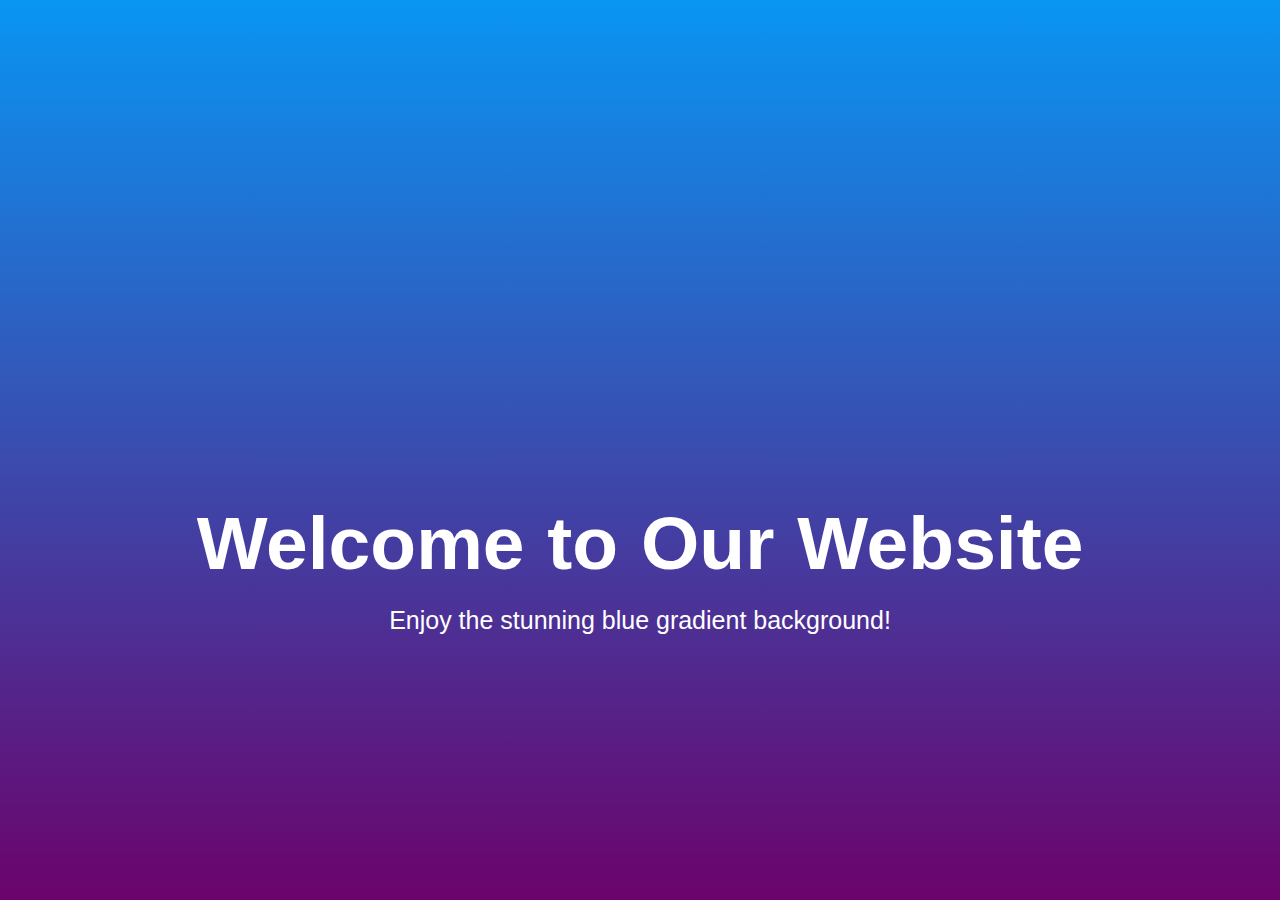
<file: index.html>
<!DOCTYPE html>
<html lang="en">
<head>
    <meta charset="UTF-8">
    <meta name="viewport" content="width=device-width, initial-scale=1.0">
    <title>Document</title>
    <link rel="stylesheet" href="style.css">
</head>
<body>
    <div class="box">
        <h1>Welcome to Our Website</h1>
    <p>Enjoy the stunning blue gradient background!</p>
    </div>
</body>
</html>
</file>
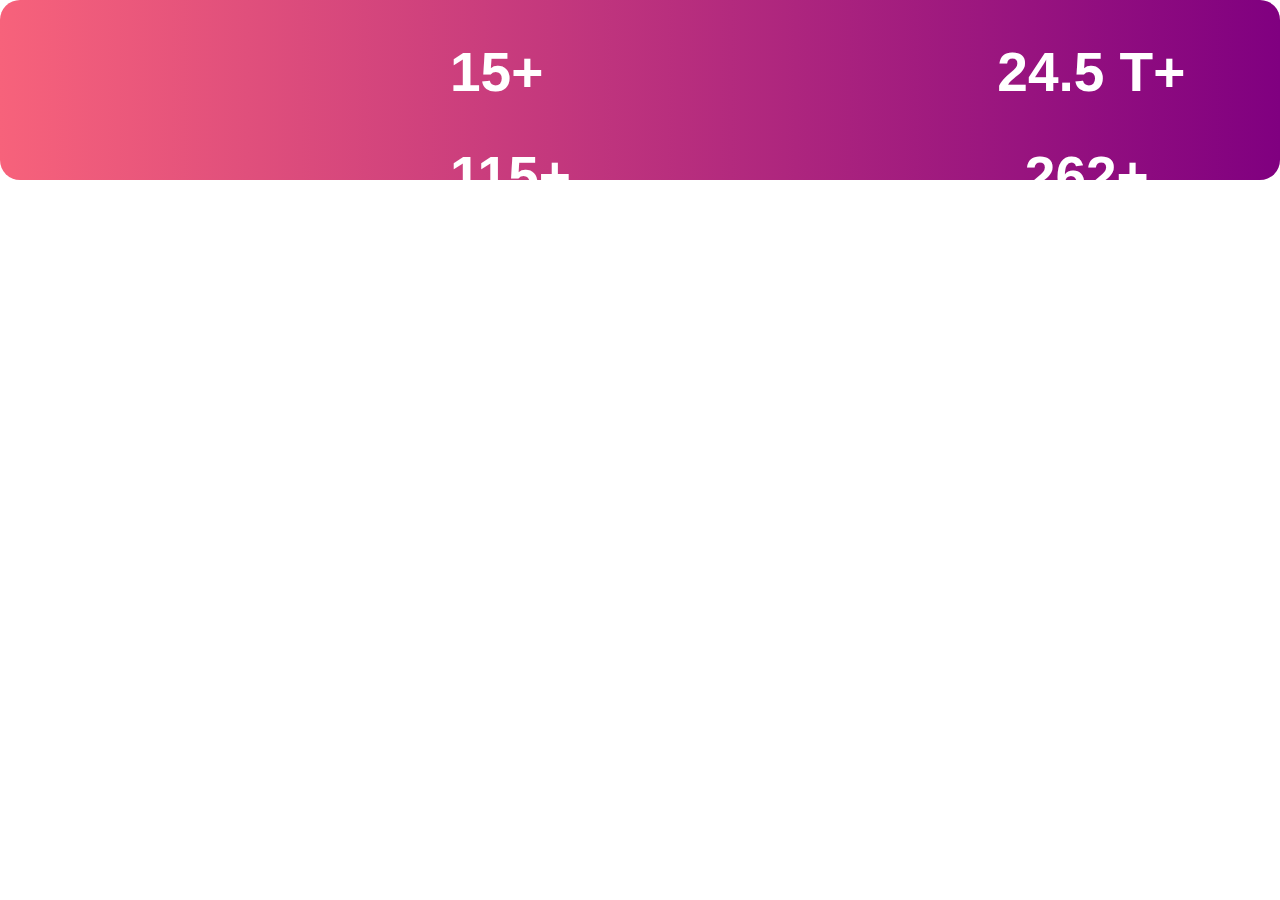
<file: index2.html>
<!DOCTYPE html>
<html lang="en">
<head>
    <meta charset="UTF-8">
    <meta name="viewport" content="width=device-width, initial-scale=1.0">
    <title>Document</title>
    <link rel="stylesheet" href="style2.css">
</head>
<body>
    <div class="container">
        <div class="box">
            <h1>15+</h1>
            <h1>24.5 T+</h1>
            <h1>115+</h1>
            <h1>262+</h1>
        </div>
        <div class="box1">
            <p>Years Exprrience</p>
            <p>Invested on Coinyx</p>
            <p>Professional Team</p>
            <p>Total Global Node</p>
        </div>
    </div>
</body>
</html>
</file>
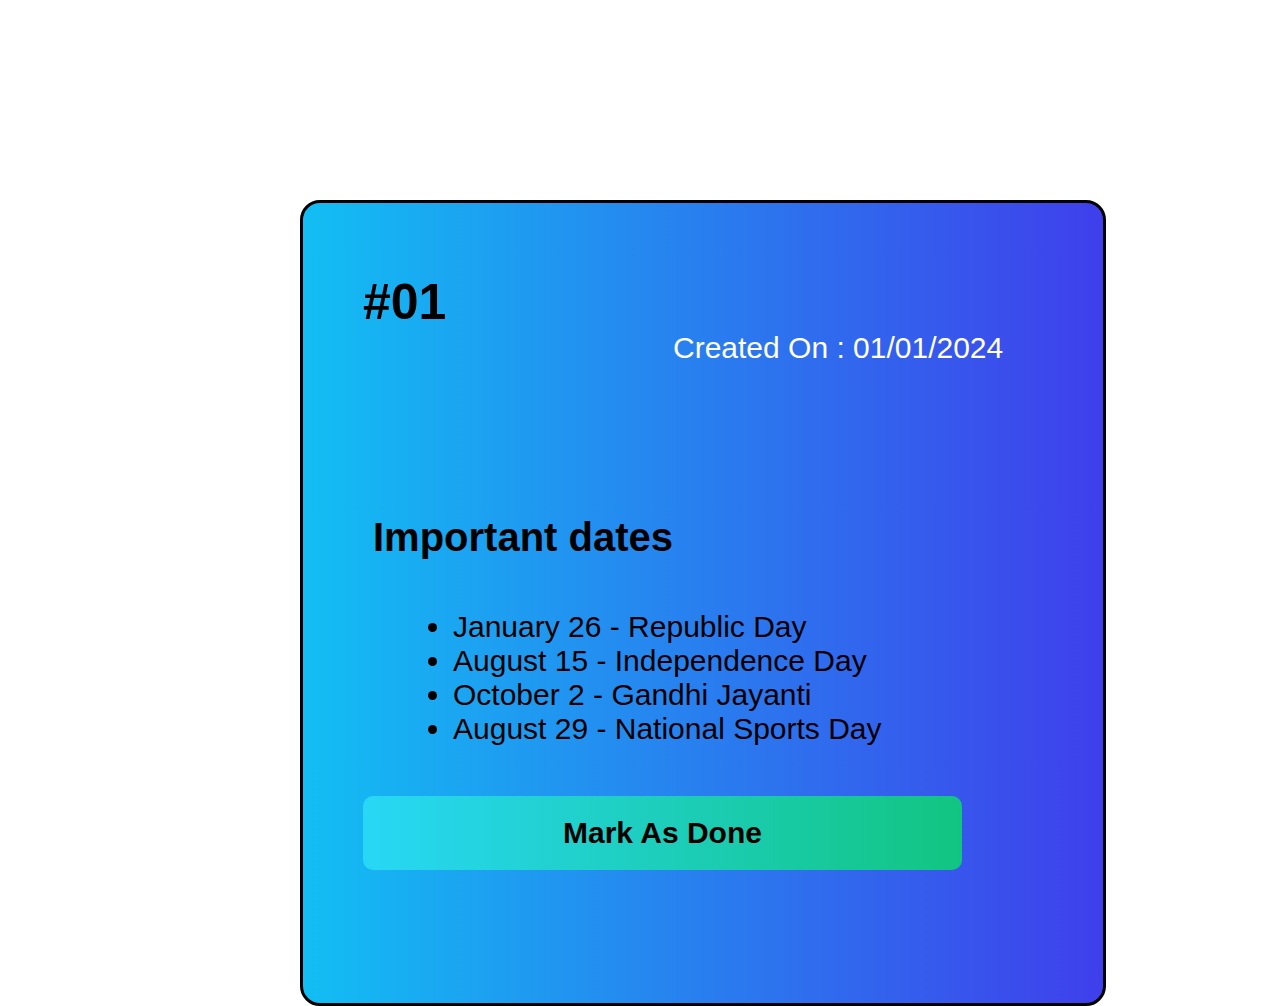
<file: index3.html>
<!DOCTYPE html>
<html lang="en">
<head>
    <meta charset="UTF-8">
    <meta name="viewport" content="width=device-width, initial-scale=1.0">
    <title>Document</title>
    <link rel="stylesheet" href="style3.css">
</head>
<body>
    <div class="container">
        <h1>#01</h1>
        <p>Created On : 01/01/2024</p>
        <h2>Important dates</h2>
        <ul>
            <li>January 26 - Republic Day</li>
            <li>August 15 - Independence Day</li>
            <li>October 2 - Gandhi Jayanti</li>
            <li>August 29 - National Sports Day</li>
        </ul>
        <button>Mark As Done</button>
    </div>
</body>
</html>
</file>
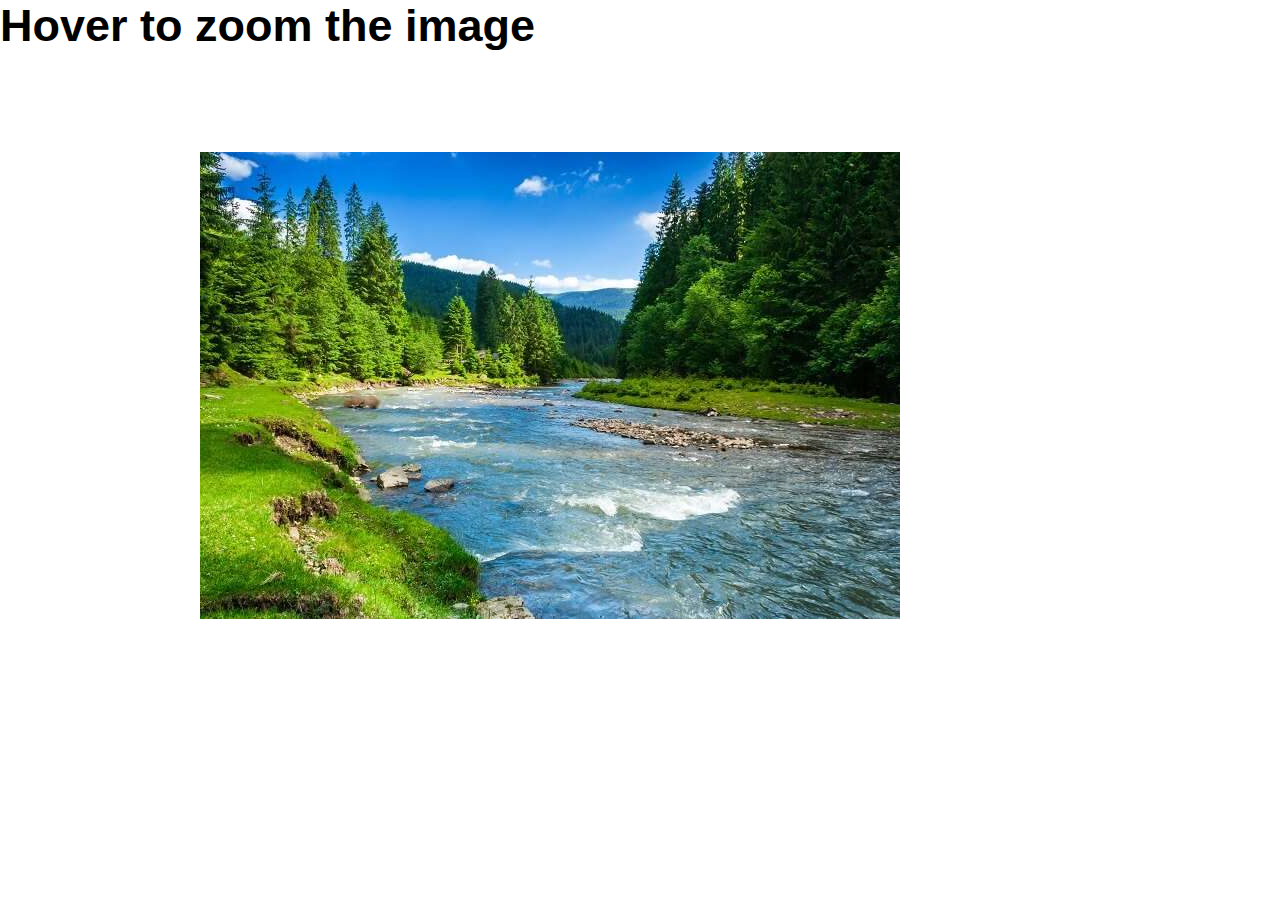
<file: index4.html>
<!DOCTYPE html>
<html lang="en">
<head>
    <meta charset="UTF-8">
    <meta name="viewport" content="width=device-width, initial-scale=1.0">
    <title>Document</title>
    <link rel="stylesheet" href="style4.css">
</head>
<body>
    <h1>Hover to zoom the image</h1>
    <img src="image11.jpg" alt="">
</body>
</html>
</file>
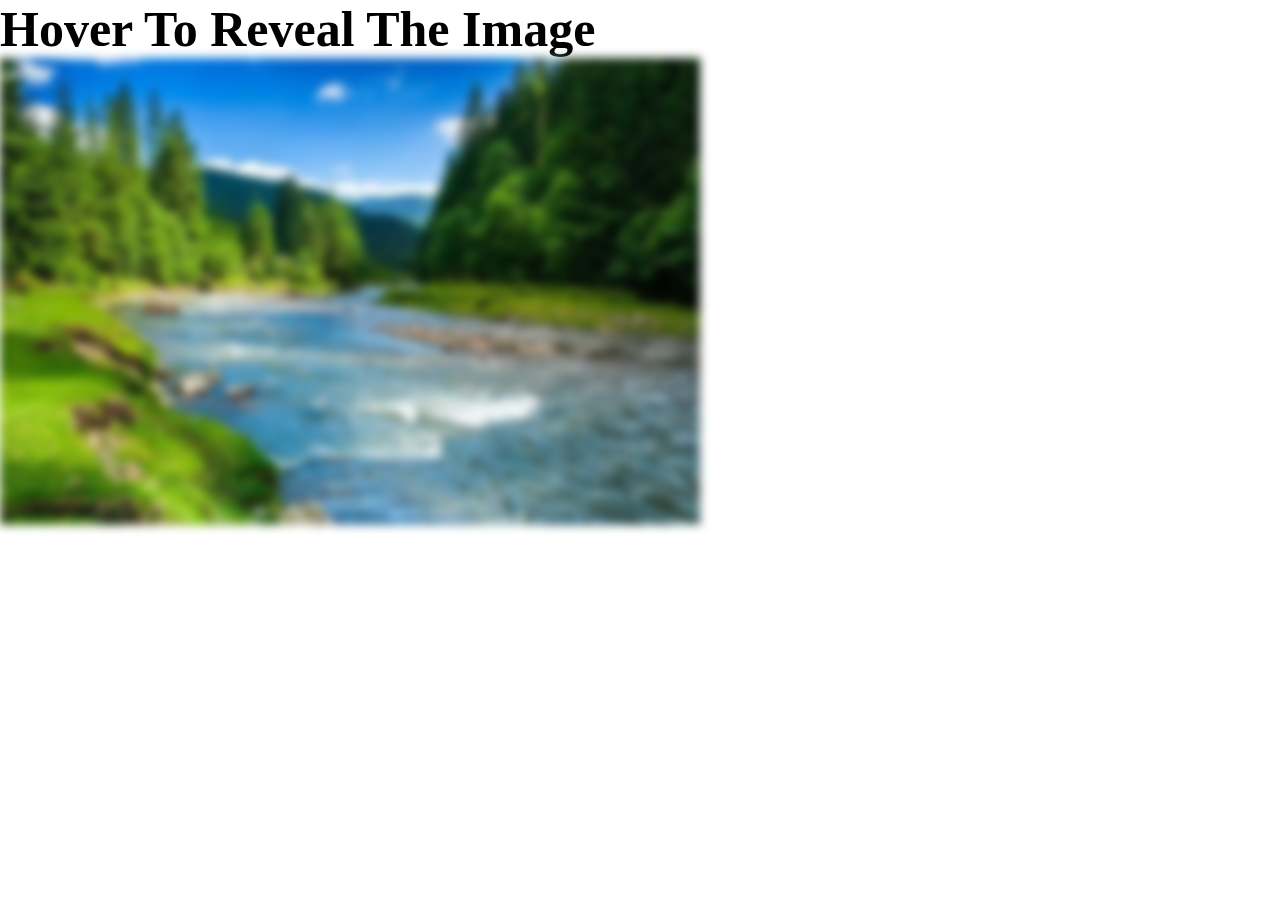
<file: index5.html>
<!DOCTYPE html>
<html lang="en">
<head>
    <meta charset="UTF-8">
    <meta name="viewport" content="width=device-width, initial-scale=1.0">
    <title>Document</title>
    <link rel="stylesheet" href="style5.css">
</head>
<body>
    <h1>Hover To Reveal The Image</h1>
    <img src="image11.jpg" alt="">
</body>
</html>
</file>
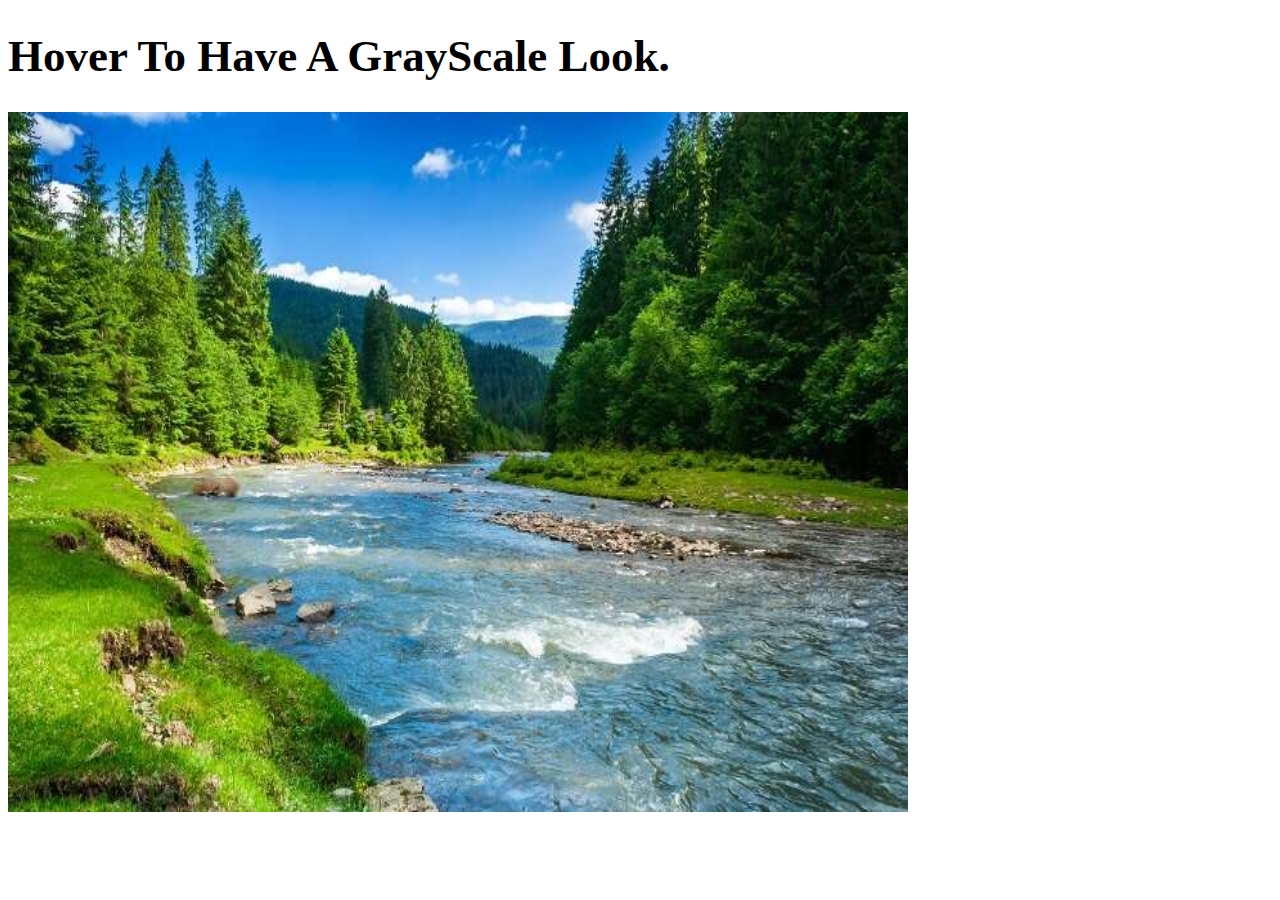
<file: index6.html>
<!DOCTYPE html>
<html lang="en">
<head>
    <meta charset="UTF-8">
    <meta name="viewport" content="width=device-width, initial-scale=1.0">
    <title>Document</title>
    <style>
        h1 {
            font-size: 45px;
        }
        img:hover {
            filter: grayscale(1);
        }
    </style>
</head>
<body>
    <h1>Hover To Have A GrayScale Look.</h1>
    <img height="700px" width="900px" src="image11.jpg" alt="">
</body>
</html>
</file>
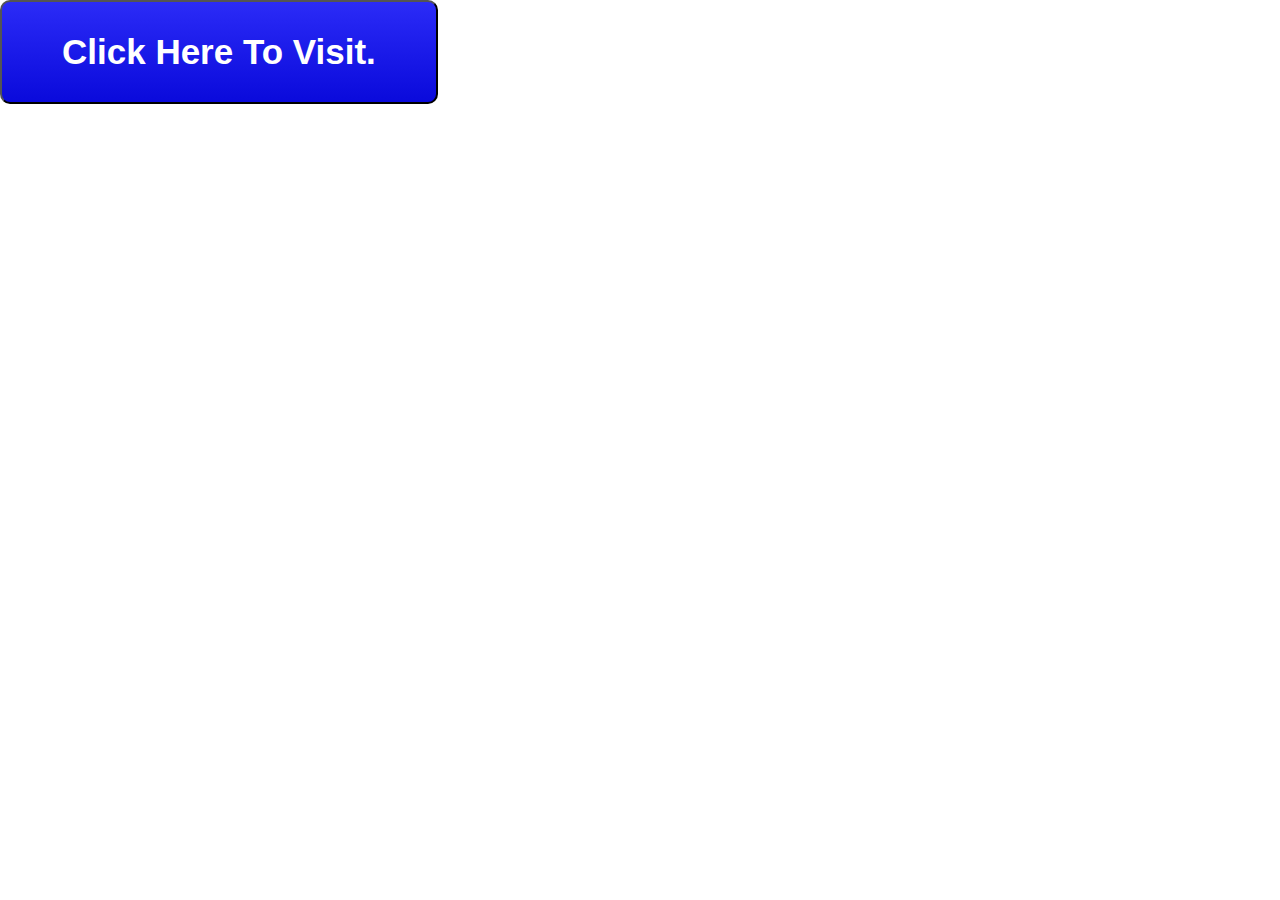
<file: index7.html>
<!DOCTYPE html>
<html lang="en">
<head>
    <meta charset="UTF-8">
    <meta name="viewport" content="width=device-width, initial-scale=1.0">
    <title>Document</title>
    <link rel="stylesheet" href="style7.css">
</head>
<body>
    <button>Click Here To Visit.</button>
</body>
</html>
</file>
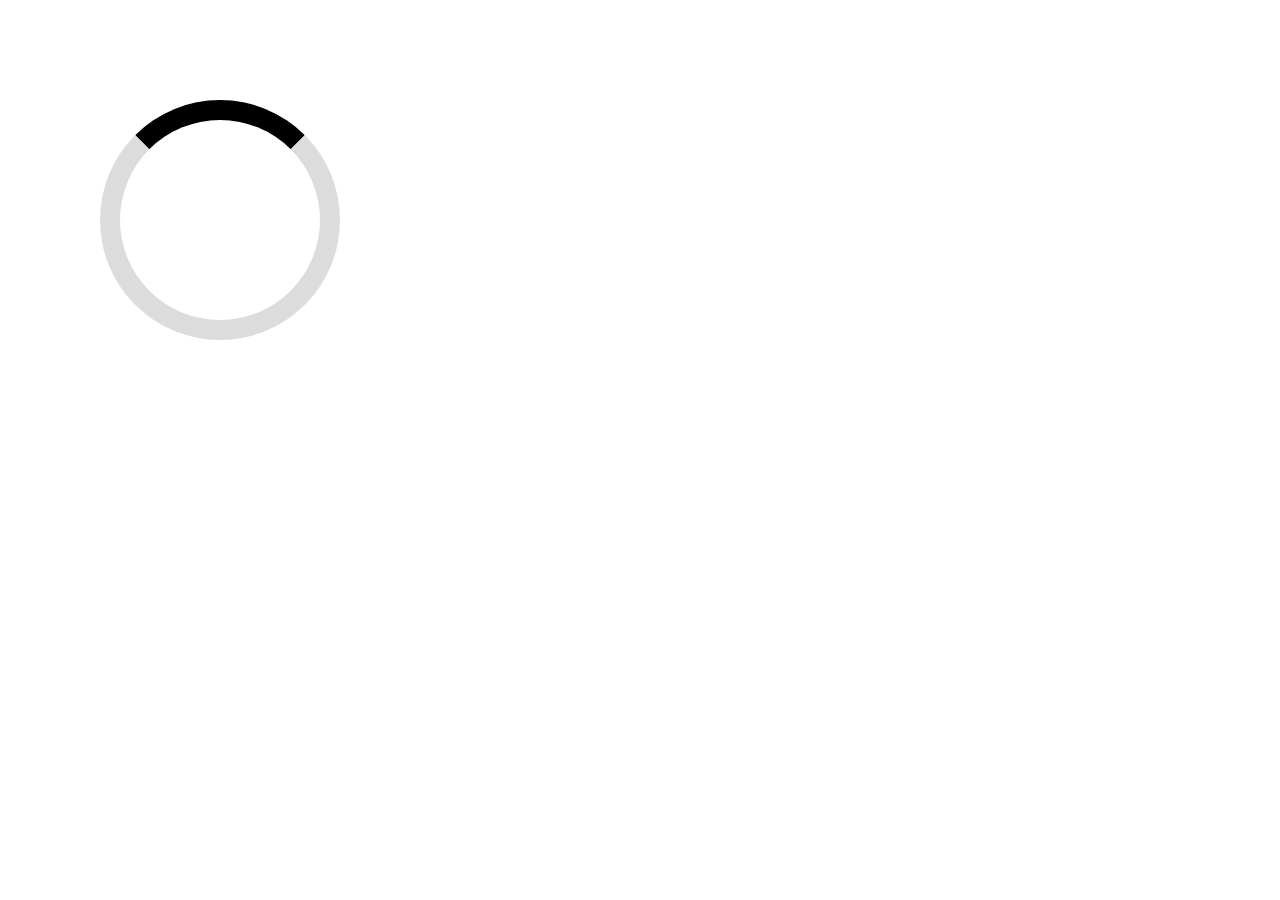
<file: index8.html>
<!DOCTYPE html>
<html lang="en">
<head>
    <meta charset="UTF-8">
    <meta name="viewport" content="width=device-width, initial-scale=1.0">
    <title>Document</title>
    <link rel="stylesheet" href="style8.css">
</head>
<body>
    <div class="loader"></div>
</body>
</html>
</file>
<file: style.css>
* {
    margin: 0%;
    padding: 0%;
    font-family: Arial, Helvetica, sans-serif;
}
h1 {
    text-align: center;
    padding-top: 500px;
    font-size: 75px;
    color: white;
    word-spacing: 2px;
}
p {
    text-align: center;
    font-size: 25px;
    color: white;
    padding: 20px;
 }
 .box {
    height: 100vh;
    background-image: linear-gradient(to top,  #6b036b, #0995f3);
}
</file>
<file: style2.css>
* {
    margin: 0%;
    padding: 0%;
}
.container {
    height: 180px;
    border-radius: 20px;
    background-image: linear-gradient(to right, #f7627b, purple);
}
h1 {
    display: inline-block;
    padding-top: 40px;
    color: white;
    font-family: Arial, Helvetica, sans-serif;
    font-size: 55px;
    margin-left:450px;
}
p {
    display: inline-block;
    color: white;
    font-family: Arial, Helvetica, sans-serif;
    font-size: 30px;
    margin-left:360px;
}
</file>
<file: style3.css>
* {
    padding: 0%;
    margin: 0%;
    font-family: Arial, Helvetica, sans-serif;
}
.container {
    margin-top: 200px;
    margin-left: 300px;
    border: 3px solid black;
    border-radius: 20px;
    height: 800px;
    width: 800px;
    background-image: linear-gradient(to right, #12bef3, #3f3feb);
}
h1 {
    display: inline-block;
    font-size: 50px;
    margin-top: 70px;
    margin-left: 60px;
}
p {
    margin-left: 370px;
    color: white;
    font-size: 30px;
}
h2 {
    margin-top: 150px;
    margin-left: 70px;
    font-size: 40px;
}
ul {
    margin-top: 50px;
    margin-left: 150px;
    font-size: 30px;
}
button {
    margin-top: 50px;
    margin-left: 60px;
    font-weight: 700;
    background-image: linear-gradient(to right, #04d3f7d8, #05c27af1);
    padding: 20px 200px 20px 200px;
    font-size: 30px;
    border: none;
    border-radius: 10px;

}
.container:hover {
    transform: rotate(-50deg);

}
</file>
<file: style4.css>
* {
    margin: 0%;
    padding: 0%;
}
h1 {
    font-size: 45px;
    font-family: Arial, Helvetica, sans-serif;
}
img {
    margin-top: 100px;
    margin-left: 200px;
}
img:hover {
    transform: scale(1.3);
    transition: all 4s ease-in;
}
</file>
<file: style5.css>
* {
    margin: 0%;
    padding: 0%;
}
h1 {
    font-size: 50px;
}
img {
    filter: blur(5px);
}
img:hover {
    filter: blur(0px);
}
</file>
<file: style7.css>
* {
    margin: 0%;
    padding: 0%;
}
button {
    background-image:linear-gradient(#2b2bf7, #0a0adb) ;
    padding: 30px 60px;
    color: white;
    font-size: 35px;
    font-weight: 600;
    border-radius: 10px;
    animation: vishakha;
    animation-duration: 0.9s;
    animation-iteration-count: infinite;
    animation-timing-function: ease-in-out;
}
@keyframes vishakha {
    from {
     margin-top: 180px;
    }
    to {
      margin-top: 200px;
    }
}
</file>
<file: style8.css>
* {
    margin: 0%;
    padding: 0%;
}
.loader {
    margin: 100px;
    width: 200px;
    height: 200px;
    border-radius: 50%;
    border: 20px solid gainsboro;
    border-top: 20px solid black;
    animation: vish 2s ease-in-out 0s infinite normal;
}
@keyframes vish {
    from {
        transform: rotate(0deg);
    }
    to {
     transform: rotate(360deg);
    }
}
</file>
